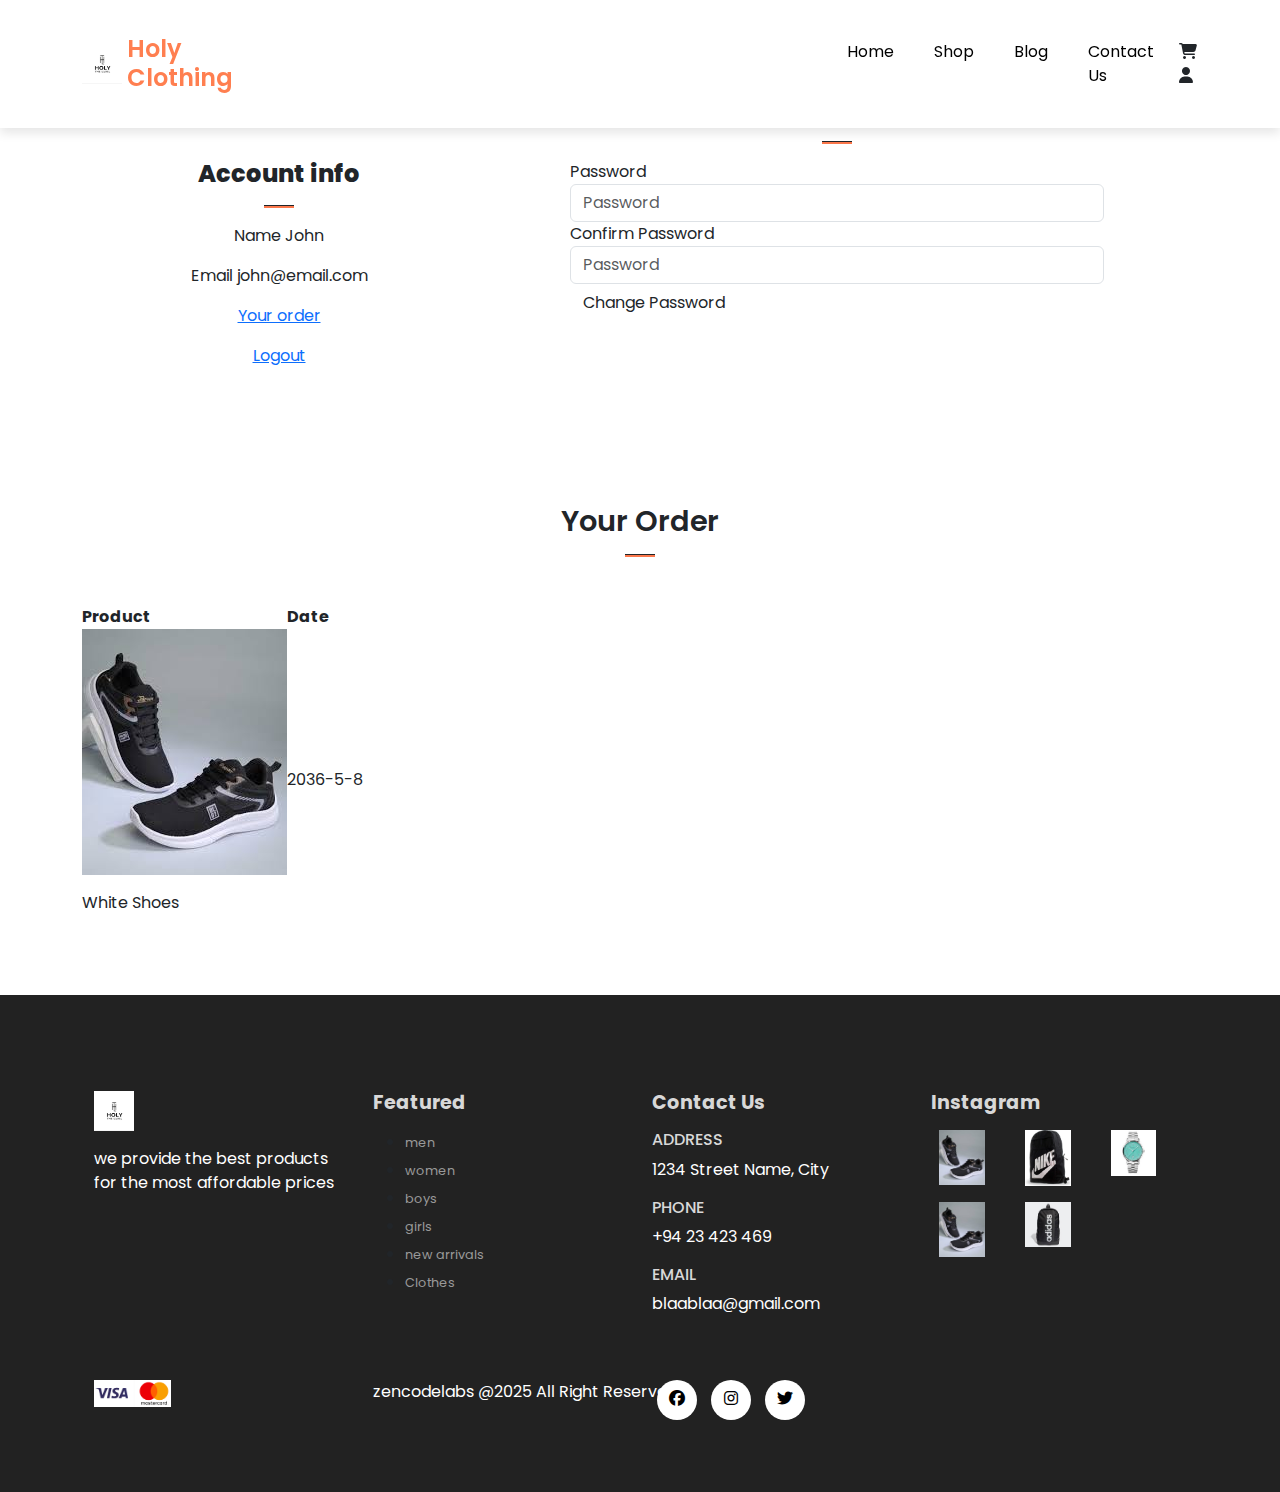
<file: account.html>
<!DOCTYPE html>
<html lang="en">
  <head>
    <meta charset="UTF-8" />
    <meta name="viewport" content="width=device-width, initial-scale=1.0" />
    <title>Home</title>
    <link
      href="https://cdn.jsdelivr.net/npm/bootstrap@5.3.3/dist/css/bootstrap.min.css"
      rel="stylesheet"
      integrity="sha384-QWTKZyjpPEjISv5WaRU9OFeRpok6YctnYmDr5pNlyT2bRjXh0JMhjY6hW+ALEwIH"
      crossorigin="anonymous"
    />
    <link
      href="https://cdnjs.cloudflare.com/ajax/libs/font-awesome/6.4.0/css/all.min.css"
      rel="stylesheet"
    />
    <link rel="stylesheet" href="assets/css/style.css" />
  </head>
  <body>
    <!--navbar-->
    <nav class="navbar navbar-expand-lg navbar-light bg-white py-3 fixed-top">
      <div class="container">
        <img class="logo" src="assets/imgs/logo.jpg" />
        <h2 class="brand">Holy Clothing</h2>
        <button
          class="navbar-toggler"
          type="button"
          data-bs-toggle="collapse"
          data-bs-target="#navbarSupportedContent"
          aria-controls="navbarSupportedContent"
          aria-expanded="false"
          aria-label="Toggle navigation"
        >
          <span class="navbar-toggler-icon"></span>
        </button>
        <div
          class="collapse navbar-collapse nav-buttons"
          id="navbarSupportedContent"
        >
          <ul class="navbar-nav me-auto mb-2 mb-lg-0">
            <li class="nav-item">
              <a class="nav-link" href="index.html">Home</a>
            </li>
            <li class="nav-item">
              <a class="nav-link" href="shop.html">Shop</a>
            </li>
            <li class="nav-item">
              <a class="nav-link" href="#">Blog</a>
            </li>
            <li class="nav-item">
              <a class="nav-link" href="#">Contact Us</a>
            </li>
            <li class="nav-item">
              <i class="fas fa-solid fa-cart-shopping"></i>
              <i class="fas fa-solid fa-user"></i>
            </li>
          </ul>
        </div>
      </div>
    </nav>

    <!--Account-->
    <section class="my-5 py-5">
      <div class="row container mx auto">
        <div class="text-center mt-3 pt-5 col-lg-6 col-mg-12 col-sm-12">
          <h3 class="font-weight-blod">Account info</h3>
          <hr class="mx-auto" />
          <div class="account-info">
            <p>Name <span>John</span></p>
            <p>Email <span>john@email.com</span></p>
            <p><a href="" id="orders-btn"> Your order</a></p>
            <p><a href="" id="logout-btn"> Logout</a></p>
          </div>
        </div>
        <div class="col-lg-6 col-md-12 col-sm-12">
          <form id="account-form">
            <h3>Change password</h3>
            <hr class="mx-auto" />
            <div class="form-group">
              <label> Password</label>
              <input
                type="password"
                class="form-control"
                id="account-password"
                name="password"
                placeholder="Password"
                required
              />
            </div>
            <div class="form-group">
              <label> Confirm Password</label>
              <input
                type="password"
                class="form-control"
                id="account-password-confirm"
                name="confirm password"
                placeholder="Password"
                required
              />
            </div>
            <div class="form-group">
              <input
                type="submit"
                value="Change Password "
                class="btn"
                id="change-pass-btn"
              />
            </div>
          </form>
        </div>
      </div>
    </section>

    <!--Orders-->
    <section class="orders container my-5 py-3">
      <div class="container mt-2">
        <h2 class="font-weight-blode text-center">Your Order</h2>
        <hr class="mx-auto">
      </div>

      <table class="mt-5 pt-5">
        <tr>
          <th>Product</th>
          <th>Date</th>
        </tr>
        <tr>
          <td>
            <div class="product-info">
                <img src="assets/imgs/featured1.jpg"/>
                <div>
                    <p class="mt-3">White Shoes</p>
                </div>
            </div>
          </td>
          <td>
            <span>2036-5-8</span>
          </td>
        </tr>

       

        
      </table>
      
      

    </section>

    <!--Footer-->
    <footer class="mt-5 py-5">
      <div class="row container mx-auto pt-5">
        <div class="footer-one col-lg-3 col-md-6 col-sm-12">
          <img class="logo" src="assets/imgs/logo.jpg" />
          <p class="pt-3">
            we provide the best products for the most affordable prices
          </p>
        </div>
        <div class="footer-one col-lg-3 col-md-6 col-sm-12">
          <h5 class="pb-2">Featured</h5>
          <ul>
            <li><a href="#">men</a></li>
            <li><a href="#">women</a></li>
            <li><a href="#">boys</a></li>
            <li><a href="#">girls</a></li>
            <li><a href="#">new arrivals</a></li>
            <li><a href="#">Clothes</a></li>
          </ul>
        </div>

        <div class="footer-one col-lg-3 col-md-6 col-sm-12">
          <h5 class="pb-2">Contact Us</h5>
          <div>
            <h6 class="text-uppercase">Address</h6>
            <p>1234 Street Name, City</p>
          </div>
          <div>
            <h6 class="text-uppercase">Phone</h6>
            <p>+94 23 423 469</p>
          </div>
          <div>
            <h6 class="text-uppercase">Email</h6>
            <p>blaablaa@gmail.com</p>
          </div>
        </div>
        <div class="footer-one col-lg-3 col-md-6 col-sm-12">
          <h5 class="pd-2">Instagram</h5>
          <div class="row">
            <img
              src="assets/imgs/featured1.jpg"
              class="img-fluid w-25 h-100 m-2"
            />
            <img
              src="assets/imgs/featured2.jpg"
              class="img-fluid w-25 h-100 m-2"
            />
            <img
              src="assets/imgs/featured3.jpg"
              class="img-fluid w-25 h-100 m-2"
            />
            <img
              src="assets/imgs/featured1.jpg"
              class="img-fluid w-25 h-100 m-2"
            />
            <img
              src="assets/imgs/featured4.jpg"
              class="img-fluid w-25 h-100 m-2"
            />
          </div>
        </div>
      </div>

      <div class="copyright mt-5">
        <div class="row container mx-auto">
          <div class="col-lg-3 col-md-6 col-sm-12 mb-4">
            <img src="assets/imgs/payment.png" />
          </div>
          <div class="col-lg-3 col-md-6 col-sm-12 mb-4 text-nowrap mb-2">
            <p>zencodelabs @2025 All Right Reserved</p>
          </div>
          <div class="col-lg-3 col-md-6 col-sm-12 mb-4">
            <a href="#"><i class="fab fa-facebook"></i></a>
            <a href="#"><i class="fab fa-instagram"></i></a>
            <a href="#"><i class="fab fa-twitter"></i></a>
          </div>
        </div>
      </div>
    </footer>

    <script
      src="https://cdn.jsdelivr.net/npm/bootstrap@5.3.3/dist/js/bootstrap.bundle.min.js"
      integrity="sha384-YvpcrYf0tY3lHB60NNkmXc5s9fDVZLESaAA55NDzOxhy9GkcIdslK1eN7N6jIeHz"
      crossorigin="anonymous"
    ></script>
  </body>
</html>
</file>
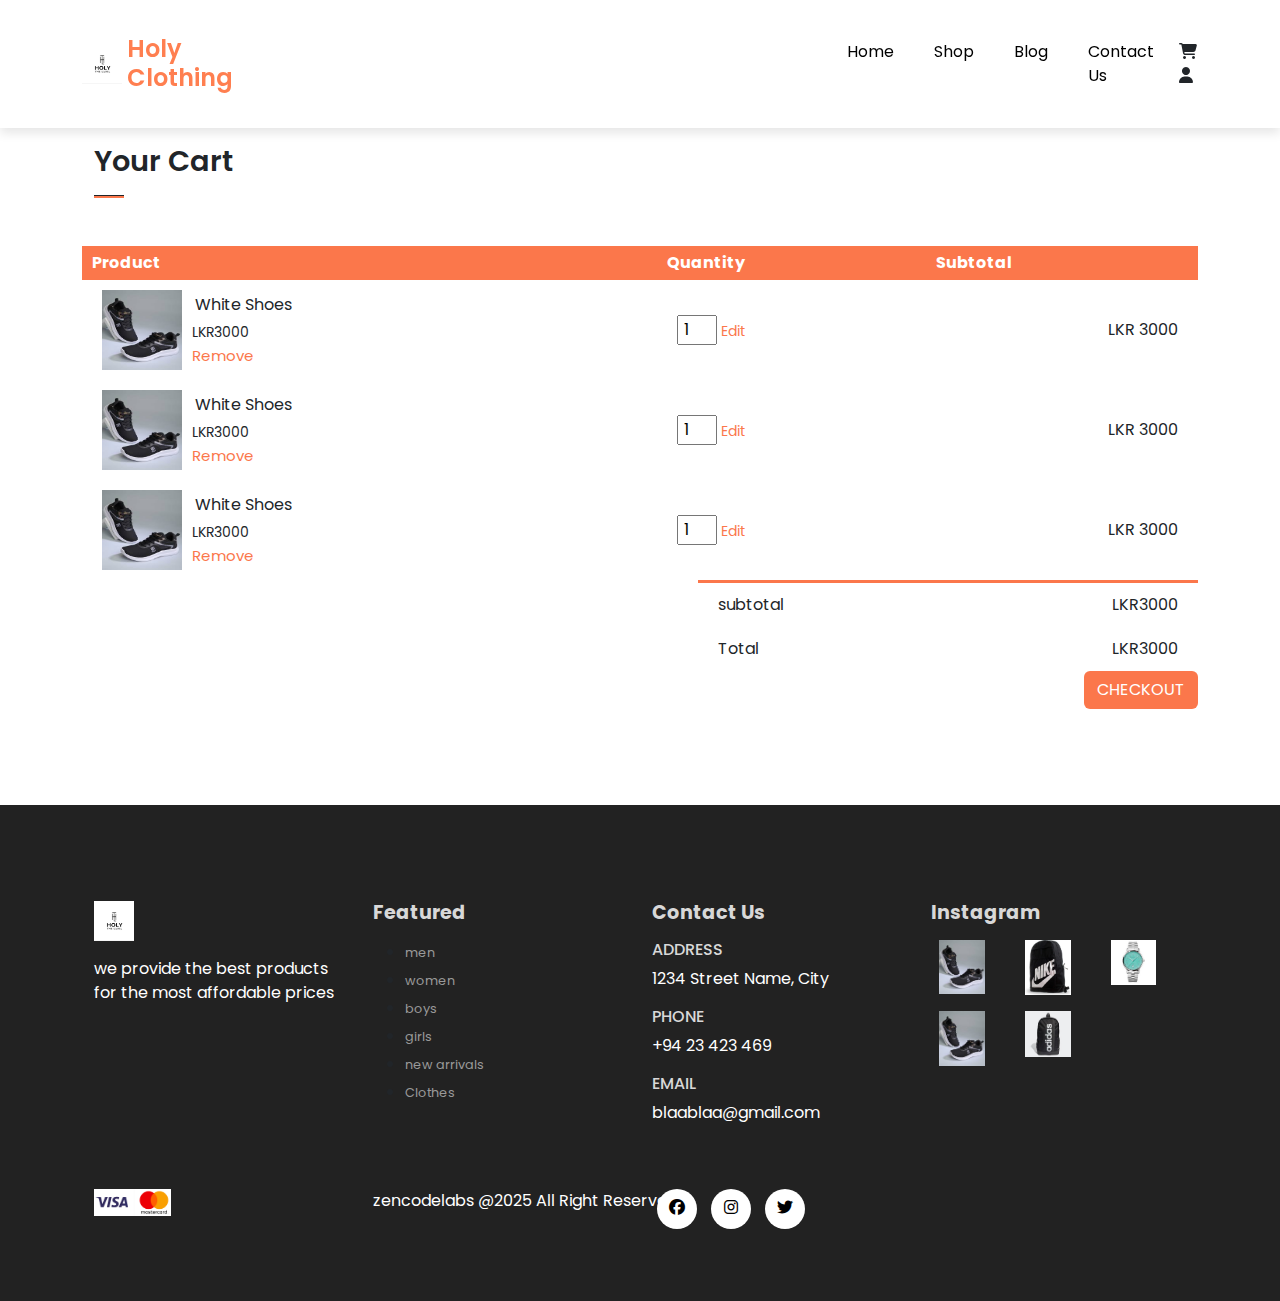
<file: cart.html>
<!DOCTYPE html>
<html lang="en">
<head>
    <meta charset="UTF-8">
    <meta name="viewport" content="width=device-width, initial-scale=1.0">
    <title>Home</title>
    <link href="https://cdn.jsdelivr.net/npm/bootstrap@5.3.3/dist/css/bootstrap.min.css" rel="stylesheet" integrity="sha384-QWTKZyjpPEjISv5WaRU9OFeRpok6YctnYmDr5pNlyT2bRjXh0JMhjY6hW+ALEwIH" crossorigin="anonymous">
    <link href="https://cdnjs.cloudflare.com/ajax/libs/font-awesome/6.4.0/css/all.min.css" rel="stylesheet">
    <link rel="stylesheet" href="assets/css/style.css"/>
    
</head>
<body>

    <!--navbar-->
    <nav class="navbar navbar-expand-lg navbar-light bg-white py-3 fixed-top">
        <div class="container">
        <img class="logo" src="assets/imgs/logo.jpg"/>
        <h2 class="brand">Holy Clothing</h2>
        <button class="navbar-toggler" type="button" data-bs-toggle="collapse" data-bs-target="#navbarSupportedContent" aria-controls="navbarSupportedContent" aria-expanded="false" aria-label="Toggle navigation">
            <span class="navbar-toggler-icon"></span>
        </button>
        <div class="collapse navbar-collapse nav-buttons" id="navbarSupportedContent">
            <ul class="navbar-nav me-auto mb-2 mb-lg-0">
            
            <li class="nav-item">
                <a class="nav-link" href="index.html">Home</a>
            </li>
            <li class="nav-item">
                <a class="nav-link" href="shop.html">Shop</a>
            </li>
            <li class="nav-item">
                <a class="nav-link" href="#">Blog</a>
            </li>
            <li class="nav-item">
                <a class="nav-link" href="#">Contact Us</a>
            </li>
            <li class="nav-item">
                <i class="fas fa-solid fa-cart-shopping"></i>
                <i class=" fas fa-solid fa-user"></i>
            </li>
            
            
            
            
            </ul>
            
        </div>
        </div>
    </nav>

    <!--cart-->
    <section class="cart container my-5 py-5">
        <div class="container mt-5">
            <h2 class="font-weight-blode">Your Cart</h2>
            <hr>
        </div>

        <table class="mt-5 pt-5">
            <tr>
                <th>Product</th>
                <th>Quantity</th>
                <th>Subtotal</th>

            </tr>
            <tr>
                <td>
                    <div class="product-info">
                        <img src="assets/imgs/featured1.jpg" alt=""/>
                        <div>
                            <p>White Shoes</p>
                            <small><span>LKR</span>3000</small>
                            <br>
                            <a class="remove-btn" href="#">Remove</a>
                        </div>
                    </div>
                </td>
                <td>
                    <input type="number" value="1"/>
                    <a class="edit-btn" href="#">Edit</a>
                </td>
                <td>
                    <span>LKR</span>
                    <span class="product-price">3000</span>
                </td>
            </tr>



            <tr>
                <td>
                    <div class="product-info">
                        <img src="assets/imgs/featured1.jpg" alt=""/>
                        <div>
                            <p>White Shoes</p>
                            <small><span>LKR</span>3000</small>
                            <br>
                            <a class="remove-btn" href="#">Remove</a>
                        </div>
                    </div>
                </td>
                <td>
                    <input type="number" value="1"/>
                    <a class="edit-btn" href="#">Edit</a>
                </td>
                <td>
                    <span>LKR</span>
                    <span class="product-price">3000</span>
                </td>
            </tr>




            <tr>
                <td>
                    <div class="product-info">
                        <img src="assets/imgs/featured1.jpg" alt=""/>
                        <div>
                            <p>White Shoes</p>
                            <small><span>LKR</span>3000</small>
                            <br>
                            <a class="remove-btn" href="#">Remove</a>
                        </div>
                    </div>
                </td>
                <td>
                    <input type="number" value="1"/>
                    <a class="edit-btn" href="#">Edit</a>
                </td>
                <td>
                    <span>LKR</span>
                    <span class="product-price">3000</span>
                </td>
            </tr>

        </table>
        <div class="cart-total">
            <table>
                <tr>
                    <td>subtotal</td>
                    <td>LKR3000</td>
                </tr>
                <tr>
                    <td>Total</td>
                    <td>LKR3000</td>
                </tr>
            </table>
        </div>
        

        <div class="checkout-container">
            <button class="btn checkout-btn">Checkout</button>
        </div>

    </section>

    <!--Footer-->
    <footer class="mt-5 py-5">
        <div class="row container mx-auto pt-5">
            <div class="footer-one col-lg-3 col-md-6 col-sm-12">
                <img class="logo" src="assets/imgs/logo.jpg"/>
                <p class="pt-3">we provide the best products for the most affordable prices</p>
            </div>
            <div class="footer-one col-lg-3 col-md-6 col-sm-12">
                <h5 class="pb-2"> Featured</h5>
                <ul>
                    <li><a href="#">men</a></li>
                    <li><a href="#">women</a></li>
                    <li><a href="#">boys</a></li>
                    <li><a href="#">girls</a></li>
                    <li><a href="#">new arrivals</a></li>
                    <li><a href="#">Clothes</a></li>
                </ul>
            </div>


            <div class="footer-one col-lg-3 col-md-6 col-sm-12">
                <h5 class="pb-2"> Contact Us</h5>
                <div>
                    <h6 class="text-uppercase">Address</h6>
                    <p>1234 Street Name, City</p>
                </div>
                <div>
                    <h6 class="text-uppercase">Phone</h6>
                    <p>+94 23 423 469</p>
                </div>
                <div>
                    <h6 class="text-uppercase">Email</h6>
                    <p>blaablaa@gmail.com</p>
                </div>

            </div>
            <div class="footer-one col-lg-3 col-md-6 col-sm-12">
                <h5 class="pd-2">Instagram</h5>
                <div class="row">
                    <img src="assets/imgs/featured1.jpg" class="img-fluid w-25 h-100 m-2"/>
                    <img src="assets/imgs/featured2.jpg" class="img-fluid w-25 h-100 m-2"/>
                    <img src="assets/imgs/featured3.jpg" class="img-fluid w-25 h-100 m-2"/>
                    <img src="assets/imgs/featured1.jpg" class="img-fluid w-25 h-100 m-2"/>
                    <img src="assets/imgs/featured4.jpg" class="img-fluid w-25 h-100 m-2"/>
                </div>
            </div>
        </div>


        <div class="copyright mt-5">
            <div class="row container mx-auto">
                <div class="col-lg-3 col-md-6 col-sm-12 mb-4">
                    <img src="assets/imgs/payment.png"/>
                </div>
                <div class="col-lg-3 col-md-6 col-sm-12 mb-4 text-nowrap mb-2">
                    <p>zencodelabs @2025 All Right Reserved</p>
                </div>
                <div class="col-lg-3 col-md-6 col-sm-12 mb-4">
                    <a href="#"><i class="fab fa-facebook"></i></a>
                    <a href="#"><i class="fab fa-instagram"></i></a>
                    <a href="#"><i class="fab fa-twitter"></i></a>
                </div>
            </div>

        </div>
    </footer>



    <script src="https://cdn.jsdelivr.net/npm/bootstrap@5.3.3/dist/js/bootstrap.bundle.min.js" integrity="sha384-YvpcrYf0tY3lHB60NNkmXc5s9fDVZLESaAA55NDzOxhy9GkcIdslK1eN7N6jIeHz" crossorigin="anonymous"></script>  
</body>
</html>
</file>
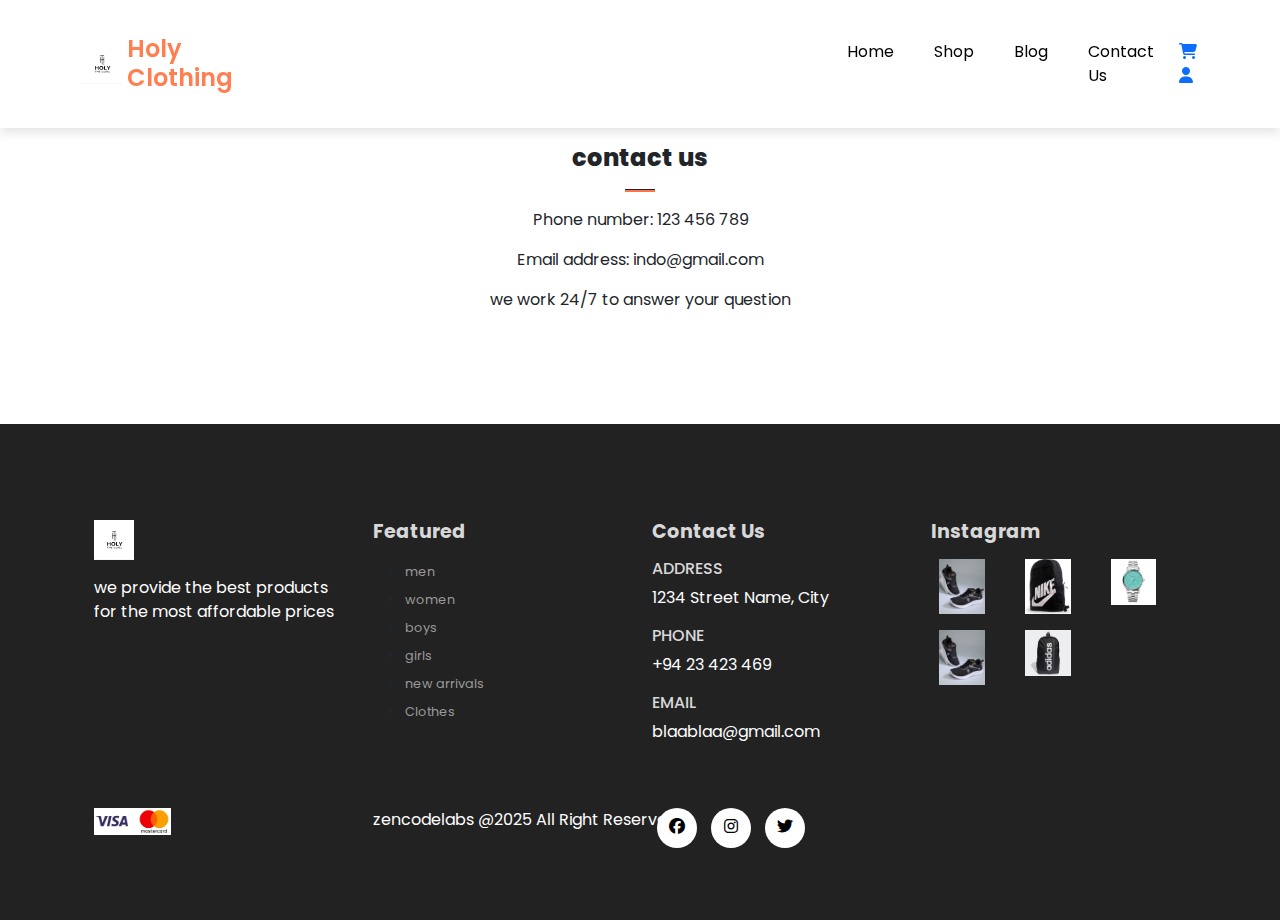
<file: contact.html>
<!DOCTYPE html>
<html lang="en">
<head>
    <meta charset="UTF-8">
    <meta name="viewport" content="width=device-width, initial-scale=1.0">
    <title>Home</title>
    <link href="https://cdn.jsdelivr.net/npm/bootstrap@5.3.3/dist/css/bootstrap.min.css" rel="stylesheet" integrity="sha384-QWTKZyjpPEjISv5WaRU9OFeRpok6YctnYmDr5pNlyT2bRjXh0JMhjY6hW+ALEwIH" crossorigin="anonymous">
    <link href="https://cdnjs.cloudflare.com/ajax/libs/font-awesome/6.4.0/css/all.min.css" rel="stylesheet">
    <link rel="stylesheet" href="assets/css/style.css"/>
    
</head>
<body>
    <!--navbar-->
    <nav class="navbar navbar-expand-lg navbar-light bg-white py-3 fixed-top">
      <div class="container">
        <img class="logo" src="assets/imgs/logo.jpg" />
        <h2 class="brand">Holy Clothing</h2>
        <button
          class="navbar-toggler"
          type="button"
          data-bs-toggle="collapse"
          data-bs-target="#navbarSupportedContent"
          aria-controls="navbarSupportedContent"
          aria-expanded="false"
          aria-label="Toggle navigation"
        >
          <span class="navbar-toggler-icon"></span>
        </button>
        <div
          class="collapse navbar-collapse nav-buttons"
          id="navbarSupportedContent"
        >
          <ul class="navbar-nav me-auto mb-2 mb-lg-0">
            <li class="nav-item">
              <a class="nav-link" href="index.php">Home</a>
            </li>
            <li class="nav-item">
              <a class="nav-link" href="shop.html">Shop</a>
            </li>
            <li class="nav-item">
              <a class="nav-link" href="#">Blog</a>
            </li>
            <li class="nav-item">
              <a class="nav-link" href="contact.html">Contact Us</a>
            </li>

            <li class="nav-item">
              <a href="cart.php"
                ><i class="fas fa-solid fa-cart-shopping"></i
              ></a>
              <a href="account.html"><i class="fas fa-user"></i></a>
            </li>
          </ul>
        </div>
      </div>
    </nav>

      <!-- contact -->

      <section id="contact" class="container my-5 py-5">

        <div class="container text-center mt-5">
            <h3>contact us</h3>
            <hr class="mx-auto">
            <p class="w-50 mx-auto">
                Phone number: <span>123 456 789</span>
            </p>
             <p class="w-50 mx-auto">
                Email address: <span>indo@gmail.com</span>
            </p>

            <p class="w-50 mx-auto">
                we work 24/7 to answer your question
            </p>

        </div>
      </section>
  
      


    <!--Footer-->
    <footer class="mt-5 py-5">
        <div class="row container mx-auto pt-5">
            <div class="footer-one col-lg-3 col-md-6 col-sm-12">
                <img class="logo" src="assets/imgs/logo.jpg"/>
                <p class="pt-3">we provide the best products for the most affordable prices</p>
            </div>
            <div class="footer-one col-lg-3 col-md-6 col-sm-12">
                <h5 class="pb-2"> Featured</h5>
                <ul>
                    <li><a href="#">men</a></li>
                    <li><a href="#">women</a></li>
                    <li><a href="#">boys</a></li>
                    <li><a href="#">girls</a></li>
                    <li><a href="#">new arrivals</a></li>
                    <li><a href="#">Clothes</a></li>
                </ul>
            </div>


            <div class="footer-one col-lg-3 col-md-6 col-sm-12">
                <h5 class="pb-2"> Contact Us</h5>
                <div>
                    <h6 class="text-uppercase">Address</h6>
                    <p>1234 Street Name, City</p>
                </div>
                <div>
                    <h6 class="text-uppercase">Phone</h6>
                    <p>+94 23 423 469</p>
                </div>
                <div>
                    <h6 class="text-uppercase">Email</h6>
                    <p>blaablaa@gmail.com</p>
                </div>

            </div>
            <div class="footer-one col-lg-3 col-md-6 col-sm-12">
                <h5 class="pd-2">Instagram</h5>
                <div class="row">
                    <img src="assets/imgs/featured1.jpg" class="img-fluid w-25 h-100 m-2"/>
                    <img src="assets/imgs/featured2.jpg" class="img-fluid w-25 h-100 m-2"/>
                    <img src="assets/imgs/featured3.jpg" class="img-fluid w-25 h-100 m-2"/>
                    <img src="assets/imgs/featured1.jpg" class="img-fluid w-25 h-100 m-2"/>
                    <img src="assets/imgs/featured4.jpg" class="img-fluid w-25 h-100 m-2"/>
                </div>
            </div>
         </div>


         <div class="copyright mt-5">
            <div class="row container mx-auto">
                <div class="col-lg-3 col-md-6 col-sm-12 mb-4">
                    <img src="assets/imgs/payment.png"/>
                </div>
                <div class="col-lg-3 col-md-6 col-sm-12 mb-4 text-nowrap mb-2">
                    <p>zencodelabs @2025 All Right Reserved</p>
                </div>
                <div class="col-lg-3 col-md-6 col-sm-12 mb-4">
                    <a href="#"><i class="fab fa-facebook"></i></a>
                    <a href="#"><i class="fab fa-instagram"></i></a>
                    <a href="#"><i class="fab fa-twitter"></i></a>
                </div>
            </div>

         </div>
    </footer>





    <script src="https://cdn.jsdelivr.net/npm/bootstrap@5.3.3/dist/js/bootstrap.bundle.min.js" integrity="sha384-YvpcrYf0tY3lHB60NNkmXc5s9fDVZLESaAA55NDzOxhy9GkcIdslK1eN7N6jIeHz" crossorigin="anonymous"></script>  
</body>
</html>
</file>
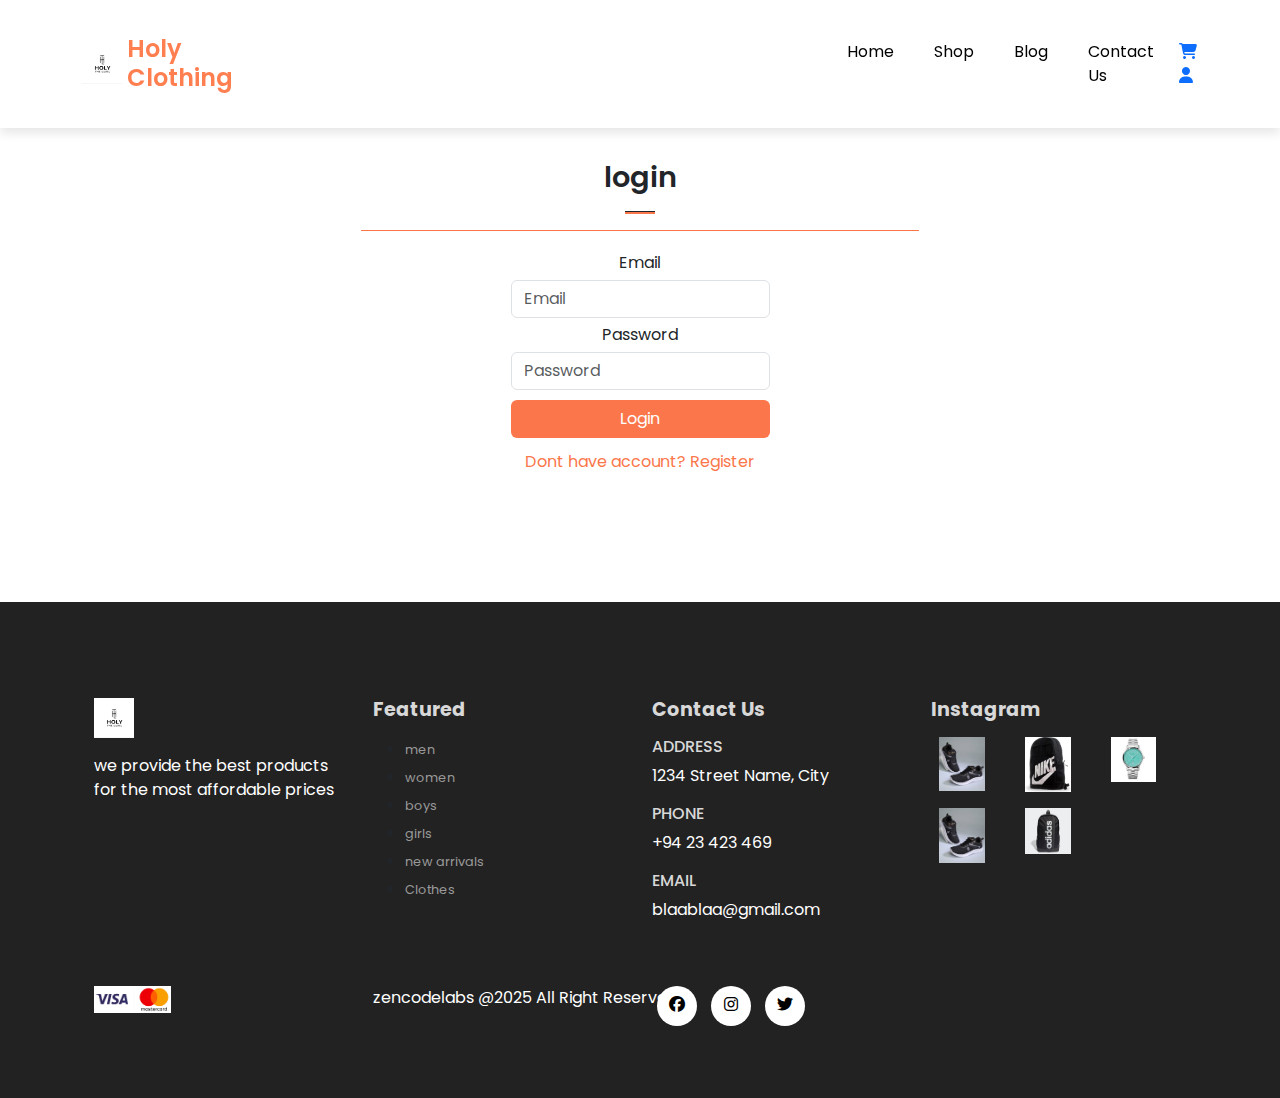
<file: login.html>
<!DOCTYPE html>
<html lang="en">
<head>
    <meta charset="UTF-8">
    <meta name="viewport" content="width=device-width, initial-scale=1.0">
    <title>Home</title>
    <link href="https://cdn.jsdelivr.net/npm/bootstrap@5.3.3/dist/css/bootstrap.min.css" rel="stylesheet" integrity="sha384-QWTKZyjpPEjISv5WaRU9OFeRpok6YctnYmDr5pNlyT2bRjXh0JMhjY6hW+ALEwIH" crossorigin="anonymous">
    <link href="https://cdnjs.cloudflare.com/ajax/libs/font-awesome/6.4.0/css/all.min.css" rel="stylesheet">
    <link rel="stylesheet" href="assets/css/style.css"/>
    
</head>
<body>
    <!--navbar-->
    <nav class="navbar navbar-expand-lg navbar-light bg-white py-3 fixed-top">
      <div class="container">
        <img class="logo" src="assets/imgs/logo.jpg" />
        <h2 class="brand">Holy Clothing</h2>
        <button
          class="navbar-toggler"
          type="button"
          data-bs-toggle="collapse"
          data-bs-target="#navbarSupportedContent"
          aria-controls="navbarSupportedContent"
          aria-expanded="false"
          aria-label="Toggle navigation"
        >
          <span class="navbar-toggler-icon"></span>
        </button>
        <div
          class="collapse navbar-collapse nav-buttons"
          id="navbarSupportedContent"
        >
          <ul class="navbar-nav me-auto mb-2 mb-lg-0">
            <li class="nav-item">
              <a class="nav-link" href="index.html">Home</a>
            </li>
            <li class="nav-item">
              <a class="nav-link" href="shop.html">Shop</a>
            </li>
            <li class="nav-item">
              <a class="nav-link" href="#">Blog</a>
            </li>
            <li class="nav-item">
              <a class="nav-link" href="contact.html">Contact Us</a>
            </li>

            <li class="nav-item">
              <a href="cart.html"
                ><i class="fas fa-solid fa-cart-shopping"></i
              ></a>
              <a href="account.html"><i class="fas fa-user"></i></a>
            </li>
          </ul>
        </div>
      </div>
    </nav>


    <!--Login-->
    <section class="my-5 py-5">
        <div class="container text-center mt-3 pt-5">
            <h2 class="form-weight-bold">login</h2>
            <hr class="mx-auto">
        </div>
        <div class="mx-auto container">
            <form id="login-form">
                <div class="form-group">
                    <label for="">Email</label>
                    <input type="text" class="form-control" id="login-email" name="email" placeholder="Email" required/>
                </div>
                <div class="form-group">
                    <label for="">Password</label>
                    <input type="password" class="form-control" id="login-password" name="password" placeholder="Password" required/>
                </div>
                <div class="form-group">
                   
                    <input type="submit" class="btn" id="login-btn" value="Login"/>
                </div>
                <div class="form-group">
                   
                    <a id="register-url" class="btn" href="">Dont have account? Register</a>
                </div>
            </form>
        </div>
    </section>





        <!--Footer-->
    <footer class="mt-5 py-5">
        <div class="row container mx-auto pt-5">
            <div class="footer-one col-lg-3 col-md-6 col-sm-12">
                <img class="logo" src="assets/imgs/logo.jpg"/>
                <p class="pt-3">we provide the best products for the most affordable prices</p>
            </div>
            <div class="footer-one col-lg-3 col-md-6 col-sm-12">
                <h5 class="pb-2"> Featured</h5>
                <ul>
                    <li><a href="#">men</a></li>
                    <li><a href="#">women</a></li>
                    <li><a href="#">boys</a></li>
                    <li><a href="#">girls</a></li>
                    <li><a href="#">new arrivals</a></li>
                    <li><a href="#">Clothes</a></li>
                </ul>
            </div>


            <div class="footer-one col-lg-3 col-md-6 col-sm-12">
                <h5 class="pb-2"> Contact Us</h5>
                <div>
                    <h6 class="text-uppercase">Address</h6>
                    <p>1234 Street Name, City</p>
                </div>
                <div>
                    <h6 class="text-uppercase">Phone</h6>
                    <p>+94 23 423 469</p>
                </div>
                <div>
                    <h6 class="text-uppercase">Email</h6>
                    <p>blaablaa@gmail.com</p>
                </div>

            </div>
            <div class="footer-one col-lg-3 col-md-6 col-sm-12">
                <h5 class="pd-2">Instagram</h5>
                <div class="row">
                    <img src="assets/imgs/featured1.jpg" class="img-fluid w-25 h-100 m-2"/>
                    <img src="assets/imgs/featured2.jpg" class="img-fluid w-25 h-100 m-2"/>
                    <img src="assets/imgs/featured3.jpg" class="img-fluid w-25 h-100 m-2"/>
                    <img src="assets/imgs/featured1.jpg" class="img-fluid w-25 h-100 m-2"/>
                    <img src="assets/imgs/featured4.jpg" class="img-fluid w-25 h-100 m-2"/>
                </div>
            </div>
         </div>


         <div class="copyright mt-5">
            <div class="row container mx-auto">
                <div class="col-lg-3 col-md-6 col-sm-12 mb-4">
                    <img src="assets/imgs/payment.png"/>
                </div>
                <div class="col-lg-3 col-md-6 col-sm-12 mb-4 text-nowrap mb-2">
                    <p>zencodelabs @2025 All Right Reserved</p>
                </div>
                <div class="col-lg-3 col-md-6 col-sm-12 mb-4">
                    <a href="#"><i class="fab fa-facebook"></i></a>
                    <a href="#"><i class="fab fa-instagram"></i></a>
                    <a href="#"><i class="fab fa-twitter"></i></a>
                </div>
            </div>

         </div>
    </footer>





    <script src="https://cdn.jsdelivr.net/npm/bootstrap@5.3.3/dist/js/bootstrap.bundle.min.js" integrity="sha384-YvpcrYf0tY3lHB60NNkmXc5s9fDVZLESaAA55NDzOxhy9GkcIdslK1eN7N6jIeHz" crossorigin="anonymous"></script>  
</body>
</html>
</file>
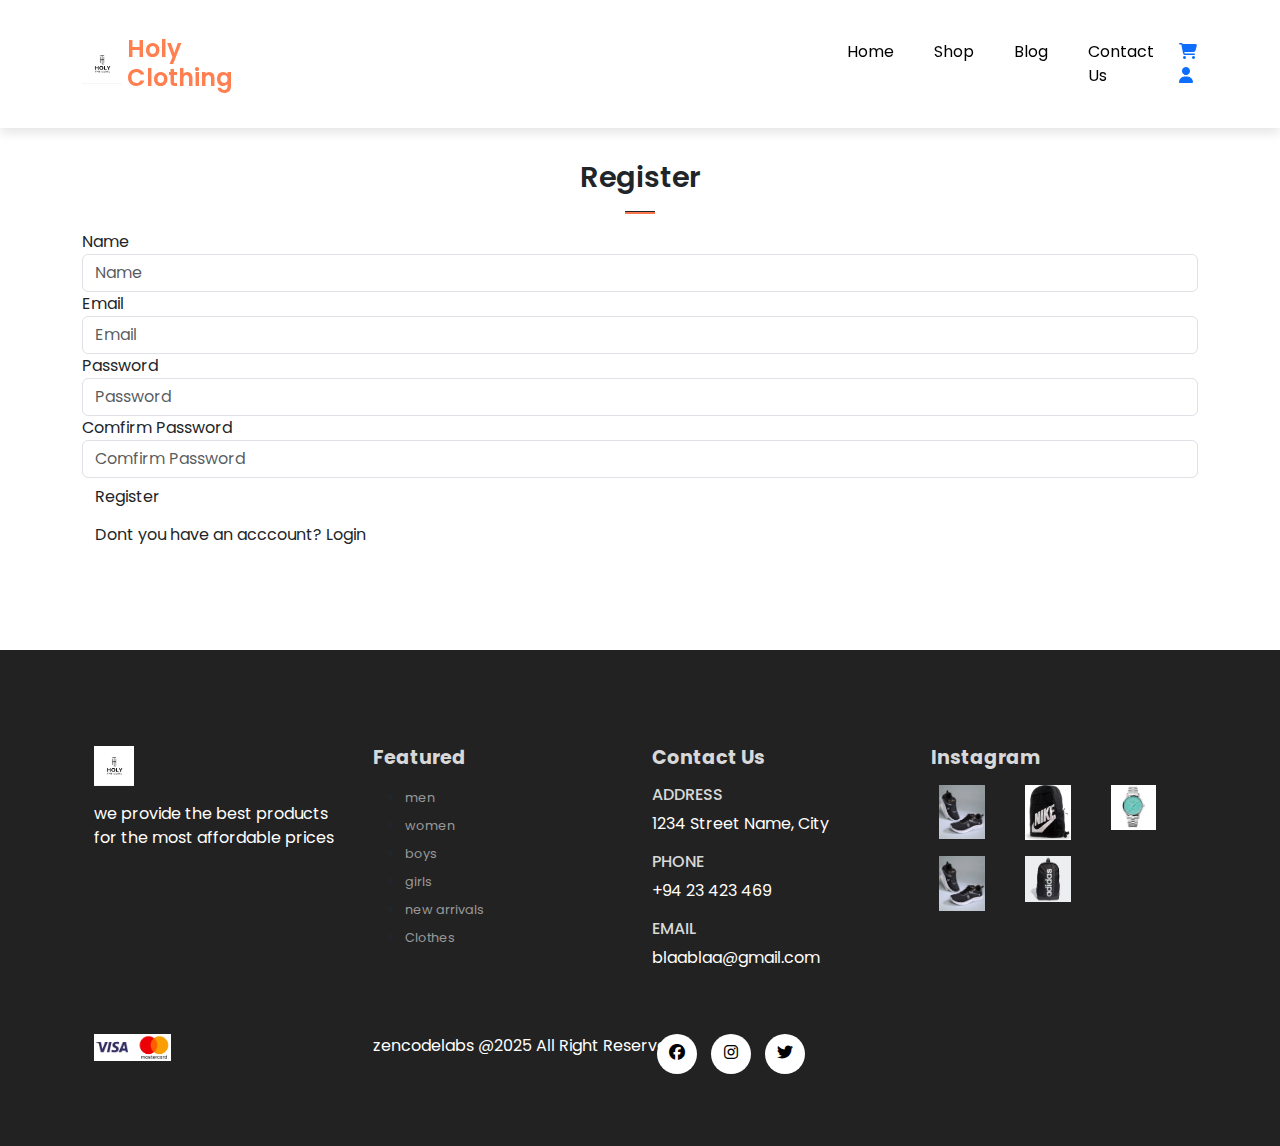
<file: register.html>
<!DOCTYPE html>
<html lang="en">
<head>
    <meta charset="UTF-8">
    <meta name="viewport" content="width=device-width, initial-scale=1.0">
    <title>Home</title>
    <link href="https://cdn.jsdelivr.net/npm/bootstrap@5.3.3/dist/css/bootstrap.min.css" rel="stylesheet" integrity="sha384-QWTKZyjpPEjISv5WaRU9OFeRpok6YctnYmDr5pNlyT2bRjXh0JMhjY6hW+ALEwIH" crossorigin="anonymous">
    <link href="https://cdnjs.cloudflare.com/ajax/libs/font-awesome/6.4.0/css/all.min.css" rel="stylesheet">
    <link rel="stylesheet" href="assets/css/style.css"/>
    
</head>
<body>
    <!--navbar-->
    <nav class="navbar navbar-expand-lg navbar-light bg-white py-3 fixed-top">
      <div class="container">
        <img class="logo" src="assets/imgs/logo.jpg" />
        <h2 class="brand">Holy Clothing</h2>
        <button
          class="navbar-toggler"
          type="button"
          data-bs-toggle="collapse"
          data-bs-target="#navbarSupportedContent"
          aria-controls="navbarSupportedContent"
          aria-expanded="false"
          aria-label="Toggle navigation"
        >
          <span class="navbar-toggler-icon"></span>
        </button>
        <div
          class="collapse navbar-collapse nav-buttons"
          id="navbarSupportedContent"
        >
          <ul class="navbar-nav me-auto mb-2 mb-lg-0">
            <li class="nav-item">
              <a class="nav-link" href="index.html">Home</a>
            </li>
            <li class="nav-item">
              <a class="nav-link" href="shop.html">Shop</a>
            </li>
            <li class="nav-item">
              <a class="nav-link" href="#">Blog</a>
            </li>
            <li class="nav-item">
              <a class="nav-link" href="contact.html">Contact Us</a>
            </li>

            <li class="nav-item">
              <a href="cart.html"
                ><i class="fas fa-solid fa-cart-shopping"></i
              ></a>
              <a href="account.html"><i class="fas fa-user"></i></a>
            </li>
          </ul>
        </div>
      </div>
    </nav>


    <!--Register-->
    <section class="my-5 py-5">
        <div class="container text-center mt-3 pt-5">
            <h2 class="form-weight-bold">Register</h2>
            <hr class="mx-auto">
        </div>
        <div class="mx-auto container">
            <form id="Register-form">
                <div class="form-group">
                    <label for="">Name</label>
                    <input type="text" class="form-control" id="Register-name" name="name" placeholder="Name" required/>
                </div>
                <div class="form-group">
                    <label for="">Email</label>
                    <input type="text" class="form-control" id="register-email" name="email" placeholder="Email" required/>
                </div>
                <div class="form-group">
                    <label for="">Password</label>
                    <input type="password" class="form-control" id="register-password" name="password" placeholder="Password" required/>
                </div>
                <div class="form-group">
                    <label for="">Comfirm Password</label>
                    <input type="password" class="form-control" id="register-comfirm-password" name="comfirmPassword" placeholder="Comfirm Password" required/>
                </div>
                <div class="form-group">
                   
                    <input type="submit" class="btn" id="register-btn" value="Register"/>
                </div>
                <div class="form-group">
                   
                    <a id="login-url" class="btn" href="">Dont you have an acccount? Login</a>
                </div>
            </form>
        </div>
    </section>





        <!--Footer-->
    <footer class="mt-5 py-5">
        <div class="row container mx-auto pt-5">
            <div class="footer-one col-lg-3 col-md-6 col-sm-12">
                <img class="logo" src="assets/imgs/logo.jpg"/>
                <p class="pt-3">we provide the best products for the most affordable prices</p>
            </div>
            <div class="footer-one col-lg-3 col-md-6 col-sm-12">
                <h5 class="pb-2"> Featured</h5>
                <ul>
                    <li><a href="#">men</a></li>
                    <li><a href="#">women</a></li>
                    <li><a href="#">boys</a></li>
                    <li><a href="#">girls</a></li>
                    <li><a href="#">new arrivals</a></li>
                    <li><a href="#">Clothes</a></li>
                </ul>
            </div>


            <div class="footer-one col-lg-3 col-md-6 col-sm-12">
                <h5 class="pb-2"> Contact Us</h5>
                <div>
                    <h6 class="text-uppercase">Address</h6>
                    <p>1234 Street Name, City</p>
                </div>
                <div>
                    <h6 class="text-uppercase">Phone</h6>
                    <p>+94 23 423 469</p>
                </div>
                <div>
                    <h6 class="text-uppercase">Email</h6>
                    <p>blaablaa@gmail.com</p>
                </div>

            </div>
            <div class="footer-one col-lg-3 col-md-6 col-sm-12">
                <h5 class="pd-2">Instagram</h5>
                <div class="row">
                    <img src="assets/imgs/featured1.jpg" class="img-fluid w-25 h-100 m-2"/>
                    <img src="assets/imgs/featured2.jpg" class="img-fluid w-25 h-100 m-2"/>
                    <img src="assets/imgs/featured3.jpg" class="img-fluid w-25 h-100 m-2"/>
                    <img src="assets/imgs/featured1.jpg" class="img-fluid w-25 h-100 m-2"/>
                    <img src="assets/imgs/featured4.jpg" class="img-fluid w-25 h-100 m-2"/>
                </div>
            </div>
         </div>


         <div class="copyright mt-5">
            <div class="row container mx-auto">
                <div class="col-lg-3 col-md-6 col-sm-12 mb-4">
                    <img src="assets/imgs/payment.png"/>
                </div>
                <div class="col-lg-3 col-md-6 col-sm-12 mb-4 text-nowrap mb-2">
                    <p>zencodelabs @2025 All Right Reserved</p>
                </div>
                <div class="col-lg-3 col-md-6 col-sm-12 mb-4">
                    <a href="#"><i class="fab fa-facebook"></i></a>
                    <a href="#"><i class="fab fa-instagram"></i></a>
                    <a href="#"><i class="fab fa-twitter"></i></a>
                </div>
            </div>

         </div>
    </footer>





    <script src="https://cdn.jsdelivr.net/npm/bootstrap@5.3.3/dist/js/bootstrap.bundle.min.js" integrity="sha384-YvpcrYf0tY3lHB60NNkmXc5s9fDVZLESaAA55NDzOxhy9GkcIdslK1eN7N6jIeHz" crossorigin="anonymous"></script>  
</body>
</html>
</file>
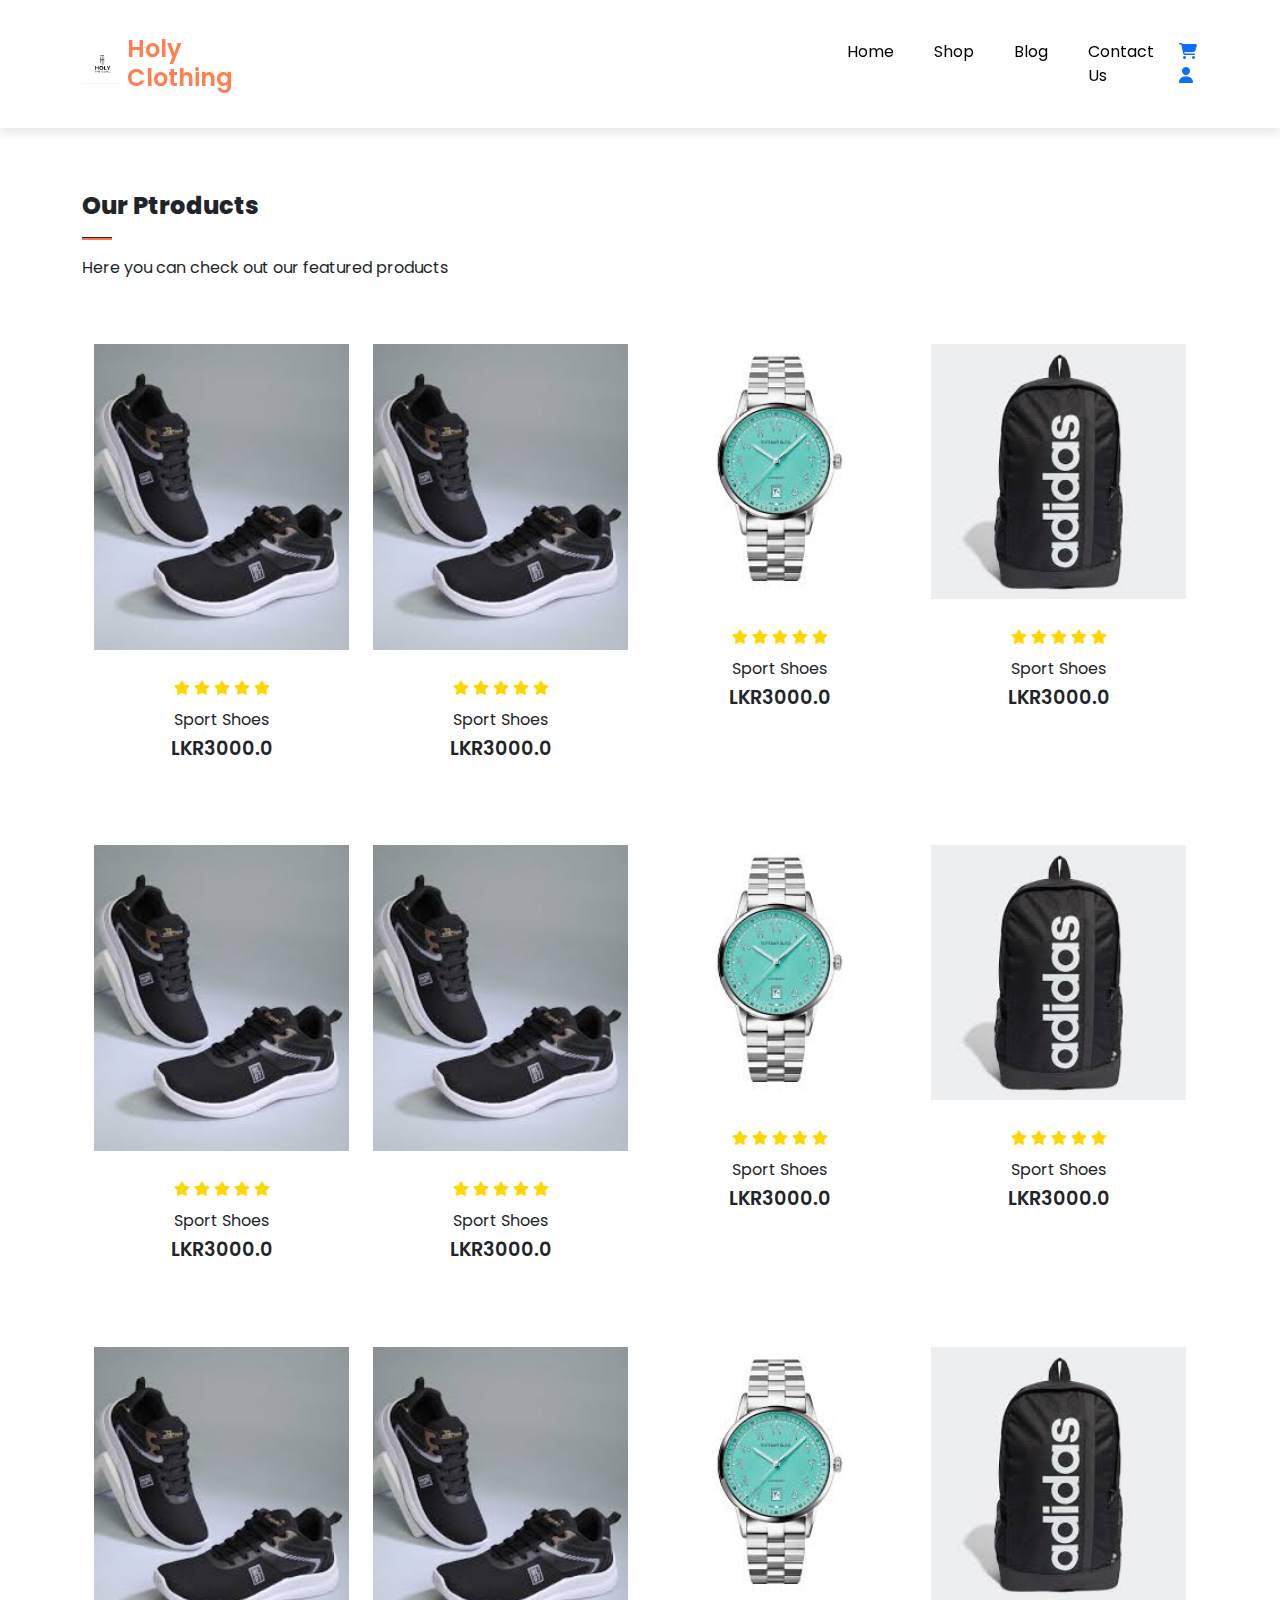
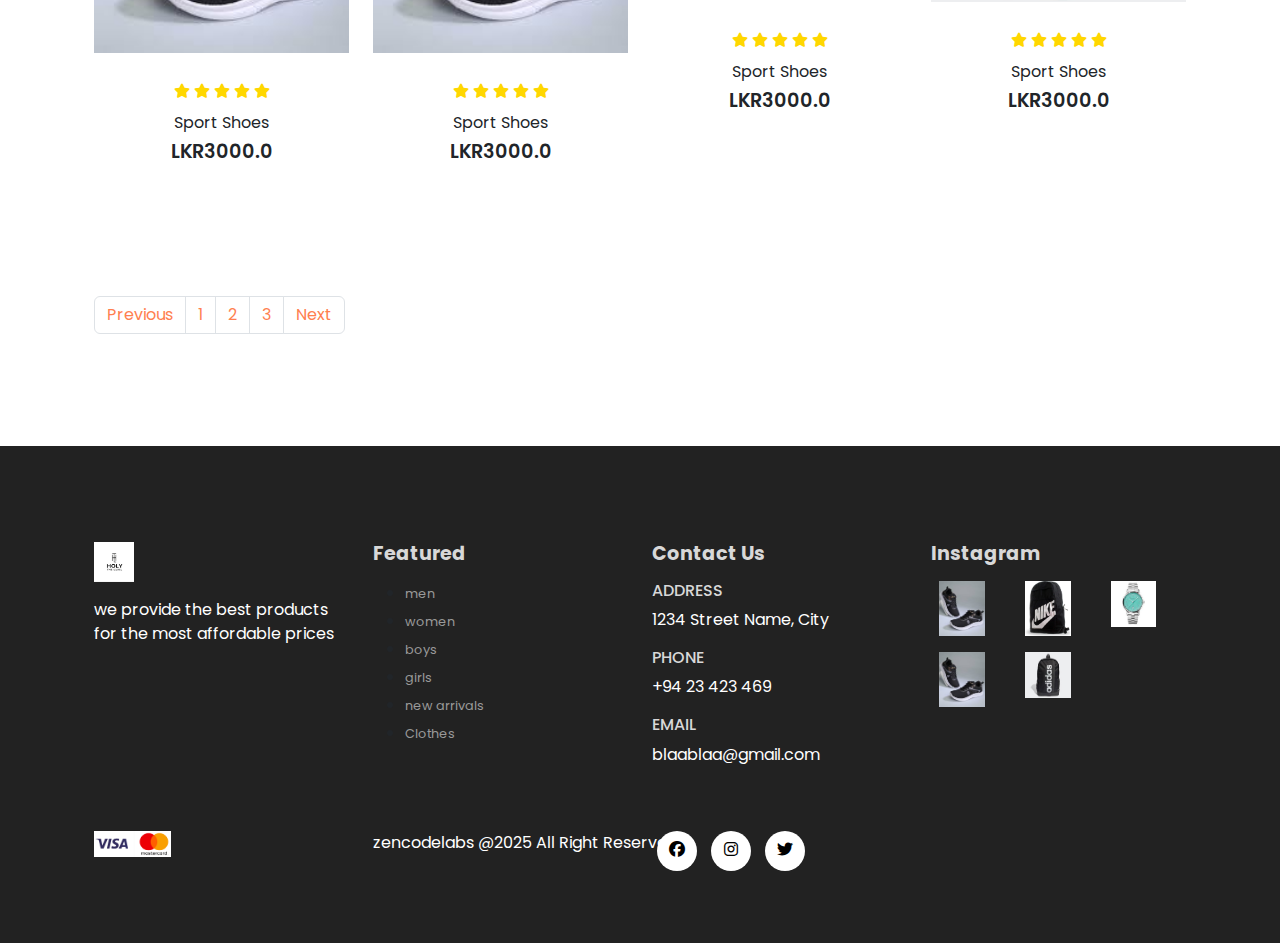
<file: shop.html>
<!DOCTYPE html>
<html lang="en">
<head>
    <meta charset="UTF-8">
    <meta name="viewport" content="width=device-width, initial-scale=1.0">
    <title>Shop</title>
    <link href="https://cdn.jsdelivr.net/npm/bootstrap@5.3.3/dist/css/bootstrap.min.css" rel="stylesheet" integrity="sha384-QWTKZyjpPEjISv5WaRU9OFeRpok6YctnYmDr5pNlyT2bRjXh0JMhjY6hW+ALEwIH" crossorigin="anonymous">
    <link href="https://cdnjs.cloudflare.com/ajax/libs/font-awesome/6.4.0/css/all.min.css" rel="stylesheet">
    <link rel="stylesheet" href="assets/css/style.css"/>
    
    
    <style>
        .product img{
            width: 100%;
            height: auto;
            box-sizing: border-box;
            object-fit: cover;
        }
        .pagination a {
            color: coral;
        }
        .pagination li:hover a {
            background-color: coral;
            color: #fff;
        }
    </style>
</head>
<body>
    <!--navbar-->
    <nav class="navbar navbar-expand-lg navbar-light bg-white py-3 fixed-top">
      <div class="container">
        <img class="logo" src="assets/imgs/logo.jpg" />
        <h2 class="brand">Holy Clothing</h2>
        <button
          class="navbar-toggler"
          type="button"
          data-bs-toggle="collapse"
          data-bs-target="#navbarSupportedContent"
          aria-controls="navbarSupportedContent"
          aria-expanded="false"
          aria-label="Toggle navigation"
        >
          <span class="navbar-toggler-icon"></span>
        </button>
        <div
          class="collapse navbar-collapse nav-buttons"
          id="navbarSupportedContent"
        >
          <ul class="navbar-nav me-auto mb-2 mb-lg-0">
            <li class="nav-item">
              <a class="nav-link" href="index.php">Home</a>
            </li>
            <li class="nav-item">
              <a class="nav-link" href="shop.html">Shop</a>
            </li>
            <li class="nav-item">
              <a class="nav-link" href="#">Blog</a>
            </li>
            <li class="nav-item">
              <a class="nav-link" href="contact.html">Contact Us</a>
            </li>

            <li class="nav-item">
              <a href="cart.php"
                ><i class="fas fa-solid fa-cart-shopping"></i
              ></a>
              <a href="account.html"><i class="fas fa-user"></i></a>
            </li>
          </ul>
        </div>
      </div>
    </nav>

    <!--Featured-->
    <section id="featured" class="my-5 py-5">
        <div class="container  mt-5 py-5">
            <h3>Our Ptroducts</h3>
            <hr>
            <p>Here you can check out our featured products</p>
        </div>
        <div class="row mx-auto container">
            <div onclick="window.location.href='single_product.html';" class="product text-center col-lg-3 col-md-4 col-sm-12">
                <img class="img-fluid mb-3" src="assets/imgs/featured1.jpg"/>
                <div class="star">
                    <i class="fas fa-star"></i>
                    <i class="fas fa-star"></i>
                    <i class="fas fa-star"></i>
                    <i class="fas fa-star"></i>
                    <i class="fas fa-star"></i>
                </div>
                <h5 class="p-name">Sport Shoes</h5>
                <h4 class="p-price">LKR3000.0</h4>
                <button class="buy-btn">Buy Now</button>
             </div>


             <div class="product text-center col-lg-3 col-md-4 col-sm-12">
                <img class="img-fluid mb-3" src="assets/imgs/featured1.jpg"/>
                <div class="star">
                    <i class="fas fa-star"></i>
                    <i class="fas fa-star"></i>
                    <i class="fas fa-star"></i>
                    <i class="fas fa-star"></i>
                    <i class="fas fa-star"></i>
                </div>
                <h5 class="p-name">Sport Shoes</h5>
                <h4 class="p-price">LKR3000.0</h4>
                <button class="buy-btn">Buy Now</button>
             </div>


             <div class="product text-center col-lg-3 col-md-4 col-sm-12">
                <img class="img-fluid mb-3" src="assets/imgs/featured3.jpg"/>
                <div class="star">
                    <i class="fas fa-star"></i>
                    <i class="fas fa-star"></i>
                    <i class="fas fa-star"></i>
                    <i class="fas fa-star"></i>
                    <i class="fas fa-star"></i>
                </div>
                <h5 class="p-name">Sport Shoes</h5>
                <h4 class="p-price">LKR3000.0</h4>
                <button class="buy-btn">Buy Now</button>
             </div>


             <div class="product text-center col-lg-3 col-md-4 col-sm-12">
                <img class="img-fluid mb-3" src="assets/imgs/featured4.jpg"/>
                <div class="star">
                    <i class="fas fa-star"></i>
                    <i class="fas fa-star"></i>
                    <i class="fas fa-star"></i>
                    <i class="fas fa-star"></i>
                    <i class="fas fa-star"></i>
                </div>
                <h5 class="p-name">Sport Shoes</h5>
                <h4 class="p-price">LKR3000.0</h4>
                <button class="buy-btn">Buy Now</button>
             </div>
             <div class="product text-center col-lg-3 col-md-4 col-sm-12">
                <img class="img-fluid mb-3" src="assets/imgs/featured1.jpg"/>
                <div class="star">
                    <i class="fas fa-star"></i>
                    <i class="fas fa-star"></i>
                    <i class="fas fa-star"></i>
                    <i class="fas fa-star"></i>
                    <i class="fas fa-star"></i>
                </div>
                <h5 class="p-name">Sport Shoes</h5>
                <h4 class="p-price">LKR3000.0</h4>
                <button class="buy-btn">Buy Now</button>
             </div>


             <div class="product text-center col-lg-3 col-md-4 col-sm-12">
                <img class="img-fluid mb-3" src="assets/imgs/featured1.jpg"/>
                <div class="star">
                    <i class="fas fa-star"></i>
                    <i class="fas fa-star"></i>
                    <i class="fas fa-star"></i>
                    <i class="fas fa-star"></i>
                    <i class="fas fa-star"></i>
                </div>
                <h5 class="p-name">Sport Shoes</h5>
                <h4 class="p-price">LKR3000.0</h4>
                <button class="buy-btn">Buy Now</button>
             </div>


             <div class="product text-center col-lg-3 col-md-4 col-sm-12">
                <img class="img-fluid mb-3" src="assets/imgs/featured3.jpg"/>
                <div class="star">
                    <i class="fas fa-star"></i>
                    <i class="fas fa-star"></i>
                    <i class="fas fa-star"></i>
                    <i class="fas fa-star"></i>
                    <i class="fas fa-star"></i>
                </div>
                <h5 class="p-name">Sport Shoes</h5>
                <h4 class="p-price">LKR3000.0</h4>
                <button class="buy-btn">Buy Now</button>
             </div>


             <div class="product text-center col-lg-3 col-md-4 col-sm-12">
                <img class="img-fluid mb-3" src="assets/imgs/featured4.jpg"/>
                <div class="star">
                    <i class="fas fa-star"></i>
                    <i class="fas fa-star"></i>
                    <i class="fas fa-star"></i>
                    <i class="fas fa-star"></i>
                    <i class="fas fa-star"></i>
                </div>
                <h5 class="p-name">Sport Shoes</h5>
                <h4 class="p-price">LKR3000.0</h4>
                <button class="buy-btn">Buy Now</button>
             </div>
             <div class="product text-center col-lg-3 col-md-4 col-sm-12">
                <img class="img-fluid mb-3" src="assets/imgs/featured1.jpg"/>
                <div class="star">
                    <i class="fas fa-star"></i>
                    <i class="fas fa-star"></i>
                    <i class="fas fa-star"></i>
                    <i class="fas fa-star"></i>
                    <i class="fas fa-star"></i>
                </div>
                <h5 class="p-name">Sport Shoes</h5>
                <h4 class="p-price">LKR3000.0</h4>
                <button class="buy-btn">Buy Now</button>
             </div>


             <div class="product text-center col-lg-3 col-md-4 col-sm-12">
                <img class="img-fluid mb-3" src="assets/imgs/featured1.jpg"/>
                <div class="star">
                    <i class="fas fa-star"></i>
                    <i class="fas fa-star"></i>
                    <i class="fas fa-star"></i>
                    <i class="fas fa-star"></i>
                    <i class="fas fa-star"></i>
                </div>
                <h5 class="p-name">Sport Shoes</h5>
                <h4 class="p-price">LKR3000.0</h4>
                <button class="buy-btn">Buy Now</button>
             </div>


             <div class="product text-center col-lg-3 col-md-4 col-sm-12">
                <img class="img-fluid mb-3" src="assets/imgs/featured3.jpg"/>
                <div class="star">
                    <i class="fas fa-star"></i>
                    <i class="fas fa-star"></i>
                    <i class="fas fa-star"></i>
                    <i class="fas fa-star"></i>
                    <i class="fas fa-star"></i>
                </div>
                <h5 class="p-name">Sport Shoes</h5>
                <h4 class="p-price">LKR3000.0</h4>
                <button class="buy-btn">Buy Now</button>
             </div>


             <div class="product text-center col-lg-3 col-md-4 col-sm-12">
                <img class="img-fluid mb-3" src="assets/imgs/featured4.jpg"/>
                <div class="star">
                    <i class="fas fa-star"></i>
                    <i class="fas fa-star"></i>
                    <i class="fas fa-star"></i>
                    <i class="fas fa-star"></i>
                    <i class="fas fa-star"></i>
                </div>
                <h5 class="p-name">Sport Shoes</h5>
                <h4 class="p-price">LKR3000.0</h4>
                <button class="buy-btn">Buy Now</button>
             </div>
             


             <nav aria-label="Page navigation example">
                <ul class="pagination mt-5">
                    <li class="page-item"><a class="page-link" href="#">Previous</a> </li>
                    <li class="page-item"><a class="page-link" href="#">1</a> </li>
                    <li class="page-item"><a class="page-link" href="#">2</a> </li>
                    <li class="page-item"><a class="page-link" href="#">3</a> </li>
                    <li class="page-item"><a class="page-link" href="#">Next</a> </li>
                </ul>
             </nav>
         </div>
      </section>
      

    



    <!--Footer-->
    <footer class="mt-5 py-5">
        <div class="row container mx-auto pt-5">
            <div class="footer-one col-lg-3 col-md-6 col-sm-12">
                <img class="logo" src="assets/imgs/logo.jpg"/>
                <p class="pt-3">we provide the best products for the most affordable prices</p>
            </div>
            <div class="footer-one col-lg-3 col-md-6 col-sm-12">
                <h5 class="pb-2"> Featured</h5>
                <ul>
                    <li><a href="#">men</a></li>
                    <li><a href="#">women</a></li>
                    <li><a href="#">boys</a></li>
                    <li><a href="#">girls</a></li>
                    <li><a href="#">new arrivals</a></li>
                    <li><a href="#">Clothes</a></li>
                </ul>
            </div>


            <div class="footer-one col-lg-3 col-md-6 col-sm-12">
                <h5 class="pb-2"> Contact Us</h5>
                <div>
                    <h6 class="text-uppercase">Address</h6>
                    <p>1234 Street Name, City</p>
                </div>
                <div>
                    <h6 class="text-uppercase">Phone</h6>
                    <p>+94 23 423 469</p>
                </div>
                <div>
                    <h6 class="text-uppercase">Email</h6>
                    <p>blaablaa@gmail.com</p>
                </div>

            </div>
            <div class="footer-one col-lg-3 col-md-6 col-sm-12">
                <h5 class="pd-2">Instagram</h5>
                <div class="row">
                    <img src="assets/imgs/featured1.jpg" class="img-fluid w-25 h-100 m-2"/>
                    <img src="assets/imgs/featured2.jpg" class="img-fluid w-25 h-100 m-2"/>
                    <img src="assets/imgs/featured3.jpg" class="img-fluid w-25 h-100 m-2"/>
                    <img src="assets/imgs/featured1.jpg" class="img-fluid w-25 h-100 m-2"/>
                    <img src="assets/imgs/featured4.jpg" class="img-fluid w-25 h-100 m-2"/>
                </div>
            </div>
        </div>


        <div class="copyright mt-5">
            <div class="row container mx-auto">
                <div class="col-lg-3 col-md-6 col-sm-12 mb-4">
                    <img src="assets/imgs/payment.png"/>
                </div>
                <div class="col-lg-3 col-md-6 col-sm-12 mb-4 text-nowrap mb-2">
                    <p>zencodelabs @2025 All Right Reserved</p>
                </div>
                <div class="col-lg-3 col-md-6 col-sm-12 mb-4">
                    <a href="#"><i class="fab fa-facebook"></i></a>
                    <a href="#"><i class="fab fa-instagram"></i></a>
                    <a href="#"><i class="fab fa-twitter"></i></a>
                </div>
            </div>

        </div>
    </footer>






    <script src="https://cdn.jsdelivr.net/npm/bootstrap@5.3.3/dist/js/bootstrap.bundle.min.js" integrity="sha384-YvpcrYf0tY3lHB60NNkmXc5s9fDVZLESaAA55NDzOxhy9GkcIdslK1eN7N6jIeHz" crossorigin="anonymous"></script>  
</body>
</html>
</file>
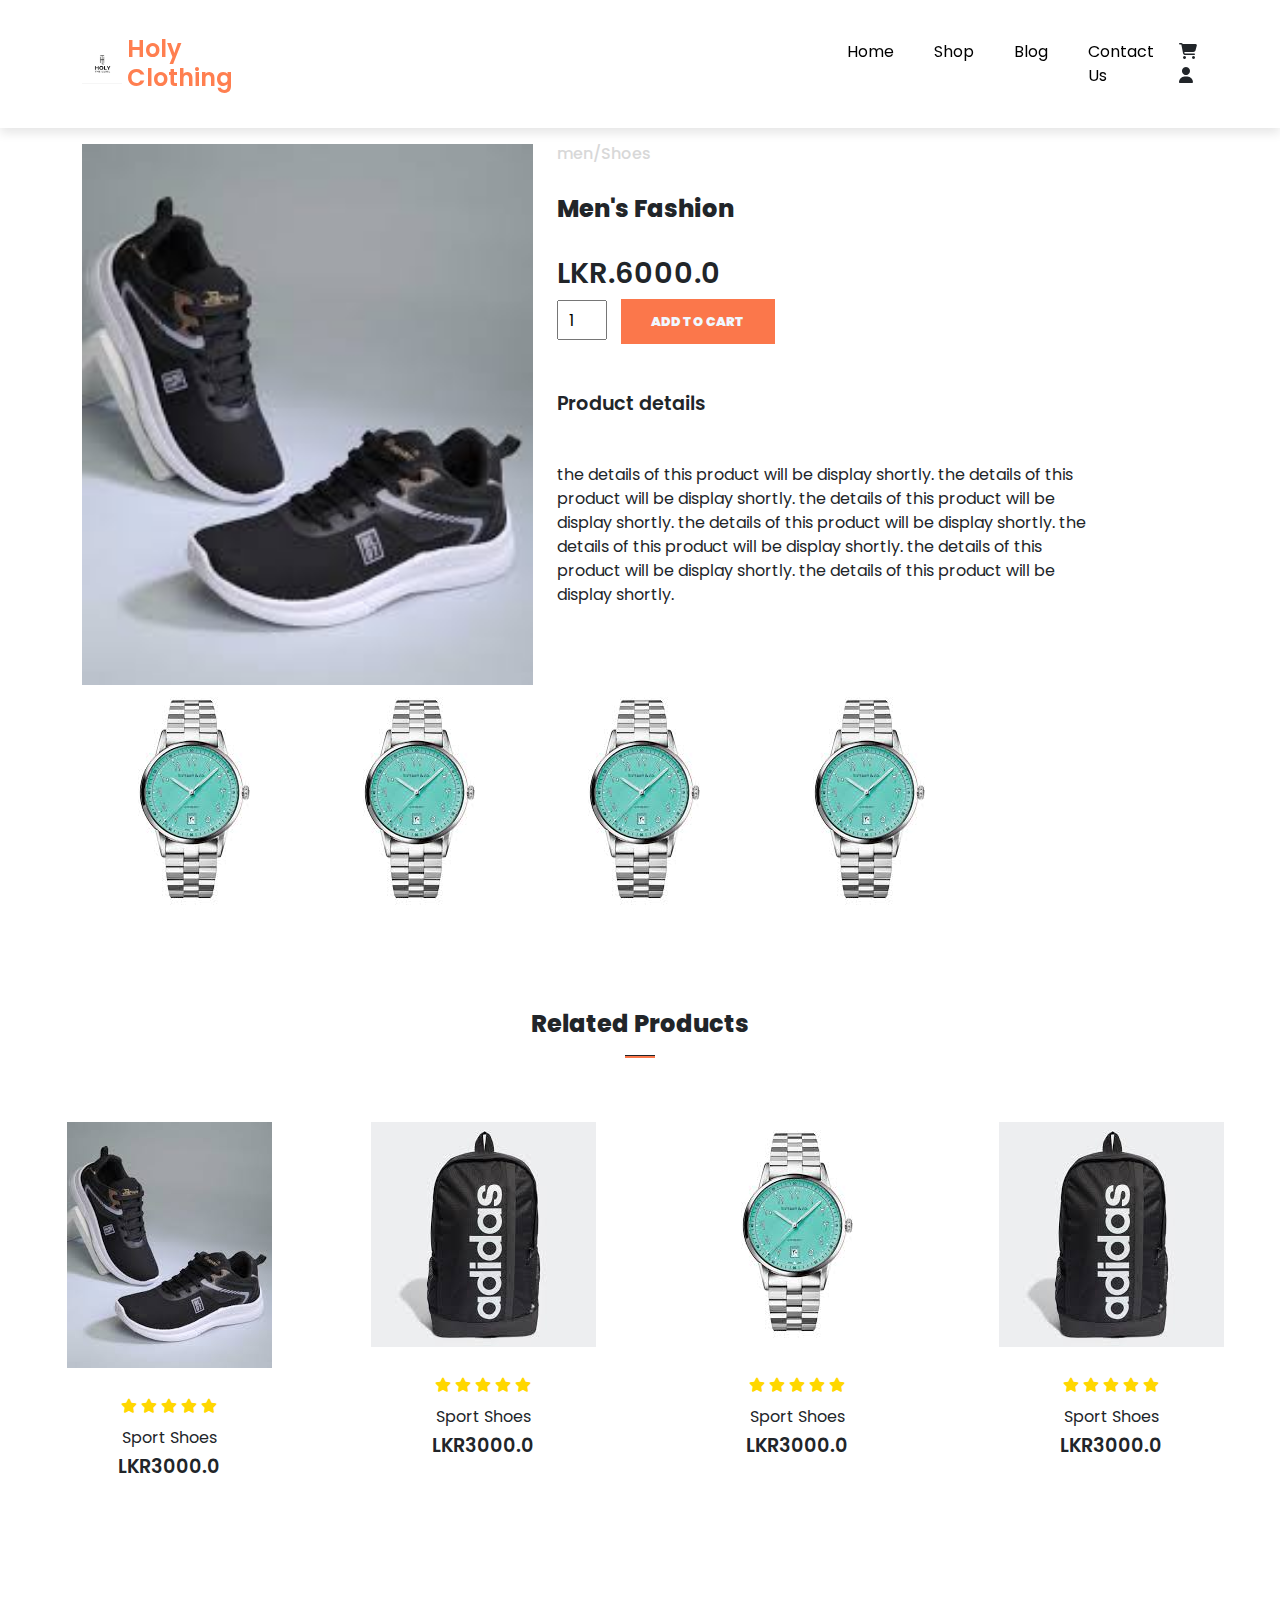
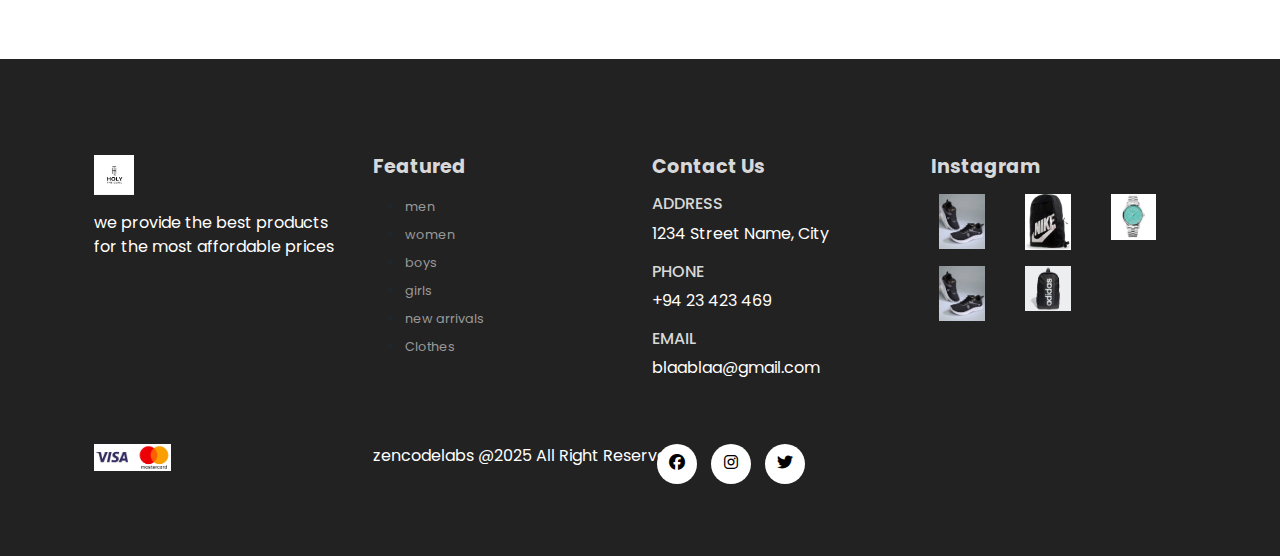
<file: single_product.html>
<!DOCTYPE html>
<html lang="en">
<head>
    <meta charset="UTF-8">
    <meta name="viewport" content="width=device-width, initial-scale=1.0">
    <title>Home</title>
    <link href="https://cdn.jsdelivr.net/npm/bootstrap@5.3.3/dist/css/bootstrap.min.css" rel="stylesheet" integrity="sha384-QWTKZyjpPEjISv5WaRU9OFeRpok6YctnYmDr5pNlyT2bRjXh0JMhjY6hW+ALEwIH" crossorigin="anonymous">
    <link href="https://cdnjs.cloudflare.com/ajax/libs/font-awesome/6.4.0/css/all.min.css" rel="stylesheet">
    <link rel="stylesheet" href="assets/css/style.css"/>
    
</head>
<body>
    <!--navbar-->
    <nav class="navbar navbar-expand-lg navbar-light bg-white py-3 fixed-top">
        <div class="container">
          <img class="logo" src="assets/imgs/logo.jpg"/>
          <h2 class="brand">Holy Clothing</h2>
          <button class="navbar-toggler" type="button" data-bs-toggle="collapse" data-bs-target="#navbarSupportedContent" aria-controls="navbarSupportedContent" aria-expanded="false" aria-label="Toggle navigation">
            <span class="navbar-toggler-icon"></span>
          </button>
          <div class="collapse navbar-collapse nav-buttons" id="navbarSupportedContent">
            <ul class="navbar-nav me-auto mb-2 mb-lg-0">
              
              <li class="nav-item">
                <a class="nav-link" href="index.html">Home</a>
              </li>
              <li class="nav-item">
                <a class="nav-link" href="shop.html">Shop</a>
              </li>
              <li class="nav-item">
                <a class="nav-link" href="#">Blog</a>
              </li>
              <li class="nav-item">
                <a class="nav-link" href="#">Contact Us</a>
              </li>
              <li class="nav-item">
                <i class="fas fa-solid fa-cart-shopping"></i>
                <i class=" fas fa-solid fa-user"></i>
              </li>
              
              
              
              
            </ul>
            
          </div>
        </div>
      </nav>
      <!--single product-->
      <section class="container single-product my-5 pt-5">
        <div class="row mt-5">
            <div class="col-lg-5  col-md-6 col-sm-12">
                <img class="img-fluid w-100 pb-1" src="assets/imgs/featured1.jpg" alt="" id="mainImg"/>
                <div class="small-img-group">
                    <div class="small-img-col">
                        <img class="small-img" src="assets/imgs/featured3.jpg" alt=""/>
                    </div>
                    <div class="small-img-col">
                        <img class="small-img" src="assets/imgs/featured3.jpg" alt=""/>
                    </div>
                    <div class="small-img-col">
                        <img class="small-img" src="assets/imgs/featured3.jpg" alt=""/>
                    </div>
                    <div class="small-img-col">
                        <img class="small-img" src="assets/imgs/featured3.jpg" alt=""/>
                    </div>

                </div>
            </div>

            <div class="col-lg-6 col-md-12 col-sm-12">
                <h6>men/Shoes</h6>
                <h3 class="py-4">Men's Fashion</h3>
                <h2>LKR.6000.0</h2>
                <input type="number" value="1"/>
                <button class="buy-btn">Add To Cart</button>
                <h4 class="mt-5 mb-5">Product details</h4>
                <span>the details of this product will be display shortly.
                    the details of this product will be display shortly.
                    the details of this product will be display shortly.
                    the details of this product will be display shortly.
                    the details of this product will be display shortly.
                    the details of this product will be display shortly.
                    the details of this product will be display shortly.
                </span>
            </div>

        </div>
      </section>

      <!--related products-->
      <section id="related-products" class="my-5 pb-5">
        <div class="container text-center mt-5 py-5">
            <h3>Related Products</h3>
            <hr class="mx-auto">
            
        </div>
        <div class="row mx-auto container-fluid">
            <div class="product text-center col-lg-3 col-md-4 col-sm-12">
                <img class="img-fluid mb-3" src="assets/imgs/featured1.jpg"/>
                <div class="star">
                    <i class="fas fa-star"></i>
                    <i class="fas fa-star"></i>
                    <i class="fas fa-star"></i>
                    <i class="fas fa-star"></i>
                    <i class="fas fa-star"></i>
                </div>
                <h5 class="p-name">Sport Shoes</h5>
                <h4 class="p-price">LKR3000.0</h4>
                <button class="buy-btn">Buy Now</button>
             </div>


             <div class="product text-center col-lg-3 col-md-4 col-sm-12">
                <img class="img-fluid mb-3" src="assets/imgs/featured4.jpg"/>
                <div class="star">
                    <i class="fas fa-star"></i>
                    <i class="fas fa-star"></i>
                    <i class="fas fa-star"></i>
                    <i class="fas fa-star"></i>
                    <i class="fas fa-star"></i>
                </div>
                <h5 class="p-name">Sport Shoes</h5>
                <h4 class="p-price">LKR3000.0</h4>
                <button class="buy-btn">Buy Now</button>
             </div>


             <div class="product text-center col-lg-3 col-md-4 col-sm-12">
                <img class="img-fluid mb-3" src="assets/imgs/featured3.jpg"/>
                <div class="star">
                    <i class="fas fa-star"></i>
                    <i class="fas fa-star"></i>
                    <i class="fas fa-star"></i>
                    <i class="fas fa-star"></i>
                    <i class="fas fa-star"></i>
                </div>
                <h5 class="p-name">Sport Shoes</h5>
                <h4 class="p-price">LKR3000.0</h4>
                <button class="buy-btn">Buy Now</button>
             </div>


             <div class="product text-center col-lg-3 col-md-4 col-sm-12">
                <img class="img-fluid mb-3" src="assets/imgs/featured4.jpg"/>
                <div class="star">
                    <i class="fas fa-star"></i>
                    <i class="fas fa-star"></i>
                    <i class="fas fa-star"></i>
                    <i class="fas fa-star"></i>
                    <i class="fas fa-star"></i>
                </div>
                <h5 class="p-name">Sport Shoes</h5>
                <h4 class="p-price">LKR3000.0</h4>
                <button class="buy-btn">Buy Now</button>
             </div>
             
         </div>
      </section>




       <!--Footer-->
    <footer class="mt-5 py-5">
        <div class="row container mx-auto pt-5">
            <div class="footer-one col-lg-3 col-md-6 col-sm-12">
                <img class="logo" src="assets/imgs/logo.jpg"/>
                <p class="pt-3">we provide the best products for the most affordable prices</p>
            </div>
            <div class="footer-one col-lg-3 col-md-6 col-sm-12">
                <h5 class="pb-2"> Featured</h5>
                <ul>
                    <li><a href="#">men</a></li>
                    <li><a href="#">women</a></li>
                    <li><a href="#">boys</a></li>
                    <li><a href="#">girls</a></li>
                    <li><a href="#">new arrivals</a></li>
                    <li><a href="#">Clothes</a></li>
                </ul>
            </div>


            <div class="footer-one col-lg-3 col-md-6 col-sm-12">
                <h5 class="pb-2"> Contact Us</h5>
                <div>
                    <h6 class="text-uppercase">Address</h6>
                    <p>1234 Street Name, City</p>
                </div>
                <div>
                    <h6 class="text-uppercase">Phone</h6>
                    <p>+94 23 423 469</p>
                </div>
                <div>
                    <h6 class="text-uppercase">Email</h6>
                    <p>blaablaa@gmail.com</p>
                </div>

            </div>
            <div class="footer-one col-lg-3 col-md-6 col-sm-12">
                <h5 class="pd-2">Instagram</h5>
                <div class="row">
                    <img src="assets/imgs/featured1.jpg" class="img-fluid w-25 h-100 m-2"/>
                    <img src="assets/imgs/featured2.jpg" class="img-fluid w-25 h-100 m-2"/>
                    <img src="assets/imgs/featured3.jpg" class="img-fluid w-25 h-100 m-2"/>
                    <img src="assets/imgs/featured1.jpg" class="img-fluid w-25 h-100 m-2"/>
                    <img src="assets/imgs/featured4.jpg" class="img-fluid w-25 h-100 m-2"/>
                </div>
            </div>
         </div>


         <div class="copyright mt-5">
            <div class="row container mx-auto">
                <div class="col-lg-3 col-md-6 col-sm-12 mb-4">
                    <img src="assets/imgs/payment.png"/>
                </div>
                <div class="col-lg-3 col-md-6 col-sm-12 mb-4 text-nowrap mb-2">
                    <p>zencodelabs @2025 All Right Reserved</p>
                </div>
                <div class="col-lg-3 col-md-6 col-sm-12 mb-4">
                    <a href="#"><i class="fab fa-facebook"></i></a>
                    <a href="#"><i class="fab fa-instagram"></i></a>
                    <a href="#"><i class="fab fa-twitter"></i></a>
                </div>
            </div>

         </div>
    </footer>





    
    <script src="https://cdn.jsdelivr.net/npm/bootstrap@5.3.3/dist/js/bootstrap.bundle.min.js" integrity="sha384-YvpcrYf0tY3lHB60NNkmXc5s9fDVZLESaAA55NDzOxhy9GkcIdslK1eN7N6jIeHz" crossorigin="anonymous"></script>  
    
    
    <script>

    var mainImg =    document.getElementById("mainImg");
    var smallImg = document.getElementsByClassName("small-img");
        
    for(let i=0; i<4; i++) {
            smallImg[i].onclick = function(){
            mainImg.src = smallImg[i].src;
        }
    }
    </script>

</body>
</html>
</file>
<file: assets/css/style.css>
@import url('https://fonts.googleapis.com/css2?family=Poppins:ital,wght@0,100;0,200;0,300;0,400;0,500;0,600;0,700;0,800;0,900;1,100;1,200;1,300;1,400;1,500;1,600;1,700;1,800;1,900&display=swap');

.nav-buttons{
    margin-left: 50%;
}

*{
    margin: 0;
    padding: 0;
    box-sizing: border-box;
}

body{
    font-family: 'Poppins', sans-serif;
}

h1{
    font-size: 2.5rem;
    font-weight: 700;
}

h2{ 
    font-size: 1.8rem;
    font-weight: 600;
}

h3{ 
    font-size: 1.5rem;
    font-weight: 800;
}

h4{ 
    font-size: 1.2rem;
    font-weight: 600;
}

h5{
    font-size: 1rem;
    font-weight: 400;
}

h6{
    color:#d8d8d8;
}

button{
    font-size: 0.8rem;
    font-weight: 900;
    outline: none;
    border: none;
    background-color: #1d1d1d;
    color: aliceblue;
    padding: 13px 30px;
    text-transform: uppercase;
    cursor: pointer;
    transition: 0.5s ease;
}
button:hover{
    /* color: ; */
    background-color: coral;

}

.navbar{
    font-size: 16px;
    padding-top: 2rem !important;
    padding-bottom: 2rem !important;
    top: 0;
    left: 0;
    box-shadow: 0 5px 10px rgba(0,0,0,0.1);
}

.navbar-light .navbar-nav .nav-link{
    padding: 0 20px;
    color: black;
    transition: 0.3s ease;

}

.navbar-light .navbar-nav .nav-link:hover,
.navbar i:hover,
.navbar-light .navbar-nav .nav-link.active
.navbar i:hover{
    color: coral;
}
.navbar i{
    font-size: 1,2rem;
    padding: 0 0.7px;
    transition: 0.4 ease ;
    cursor: pointer;
    margin-left: 5px;
}

@media only screen and (max-width: 990px) {
    .nav-buttons{
        margin: 10px;

    }
    .nav-buttons ul{
        margin: 1rem;
        justify-content: flex-start;
        align-items: flex-start;
        text-align: left;

    }
    .nav-buttons ul .fas{
        margin: 20px 5px 10px 20px;

    }
}
#home{
    background-image: url(../imgs/back.jpg);
    width: 100%;
    height: 100vh;
    background-size: cover;
    background-position-x: 0px;
    background-position-y: 80px;
    display: flex;
    flex-direction: column;
    justify-content: center;
    align-items: flex-start;

}

#home span {
    color: coral;
} 

#new .one img{
    width: 100%;
    height: 100%;
    background-position: center;
    background-repeat: no-repeat;
    background-size: cover;
}

#new .one {
    position: relative;

}

#new .one .details {
    position: absolute;
    top: 0;
    left: 0;
    color: burlywood;
    font-weight: bold;
    transition: 0.4s;
    opacity: 0.5;
    background-color:rgb(1,1,1) ;
    width: 100%;
    height: 100%;
}

#new .one .details:hover{
    background-color: cornsilk;
}

#new .one:nth-child(1) .details {
    display: flex;
    justify-content: center;
    align-items: flex-start;
    flex-direction: column;
    text-align: start;

}
#new .one:nth-child(2) .details {
    display: flex;
    justify-content: center;
    align-items: center;
    flex-direction: column;
    text-align: center;

}
#new .one:nth-child(3) .details {
    display: flex;
    justify-content: center;
    align-items: flex-end;
    flex-direction: column;
    text-align: end;

}

/*prodict*/

.product{
    cursor: pointer;
    margin-bottom: 2rem;

}

.product img{
    transition: 0.3 all;

}

.product:hover img{
    opacity: 0.7;
}

.product .buy-btn{
    background-color: #fb774b;
    transform: translateY(50px);
    opacity: 0;
    transition: 0.3s all;
}

.product:hover .buy-btn{
    transform: translateY(0px);
    opacity: 1;
}

hr{
   width: 30px;
   height: 3px !important;
   opacity: 1 !important;
   background-color: #fb774b; 
}

.star {
    padding: 10px 0;
}

.star i {
    font-size: 0.9rem;
    color: gold;
}

#banner{
    background-image: url(../imgs/banner.jpg);
    width: 100%;
    height: 60vh;
    background-size: cover;
    background-position-x: center;
    background-position-y: 80px;
    background-repeat: no-repeat;
    background-attachment: fixed;
    display: flex;
    flex-direction: column;
    justify-content: center;
    align-items: flex-start;
}

#banner h1{
    color: coral;
}

#banner h4{
    color: #fff;
}

#banner button {
    background-color: #fb774b;


}

#banner button:hover{
    background-color: #1d1d1d;
}

footer{
    background-color: #222222;
}

footer h5{
    color: #d8d8d8;
   font-weight: 700;
   font-size: 1.2rem;
}

footer li{
    padding-bottom: 4px;
}

footer li a{
    font-size: 0.8rem;
    color: #999;
    text-decoration: none;
}
footer li a:hover{
    color: #d8d8d8;
}

footer .copyright a{
    color: #000;
    height: 40px;
    width: 40px;
    background-color: #fff;
    display: inline-block;
    text-align: center;
    line-height: 38px;
    border-radius: 50px;
    transition: 0.3s ease;
    margin: 0 5px;
}

footer .copyright a:hover{
    background-color: coral;
    color: #fff;
}

footer p{
    color: #fff;
}

footer .copyright img{
    width: 30%;
}

.logo{
    width: 40px;
    height: 40px;
   
}
.navbar .brand{
    color: coral;
    margin: 3px 5px;
    font-size: 1.5rem;
}

.small-img-group{
    display: flex;
    justify-content: space-between;

}

.small-img-col{
    flex-basis: 24%;
    cursor: pointer;
}

.single-product input{
    width: 50px;
    height: 40px;
    padding-left: 10px;
    font-size: 16px;
    margin-right: 10px;

}
.single-product input:focus{
    outline: none;
}


.single-product .buy-btn{
    background-color: #fb774b;
    opacity: 1;
    transition: 0.4s all;
}

.single-product .buy-btn:hover{
    background-color:#222222;
}


/*Cart*/

.cart table{
    width: 100%;
    border-collapse: collapse;
}

.cart .product-info {
    display: flex;
    flex-wrap: wrap;

}

.cart th{
    text-align: left;
    padding: 5px 10px ;
    color: #fff;
    background-color: #fb774b;
}

.cart td{
    padding: 10px 20px;
}

.cart td img{
    width: 80px;
    height: 80px;
    margin-right: 10px;
}

.cart td input{
    width: 40px;
    height: 30px;
    padding: 5px;
}

.cart td a{
    color: #fb774b ;
}

.cart .remove-btn{
    color:#fb774b;
    text-decoration: none;
    font-size: 15px;
}

.cart .edit-btn{
    color: #fb774b;
    text-decoration: none;
    font-size: 14px;
}
.cart .product-info p{
    margin: 3px;
}

.cart-total{
display: flex;
justify-content: flex-end;
}
.cart-total table{
 width: 100%; 
 max-width: 500px;
border-top: 3px solid #fb774b;
}
td:last-child{ 
    text-align: right;}
th:Last-child{
text-align: right;
}
.checkout-container{
    display: flex;
    justify-content: flex-end;
}

.checkout-btn{
    
    background-color: #fb774b;
    color: #fff;
}


/*Login*/


#login-form{
    width: 50%;
    margin: 5px auto;
    text-align: center;
    padding: 20px;
    border-top: 1px solid #fb774b;
}

#login-form input {
    width: 50%;
    margin: 5px auto;
}

#login-form #login-btn{
    background-color: #fb774b;
    color: #fff;
}

#login-form #register-url{
    color:#fb774b ;
}
</file>
